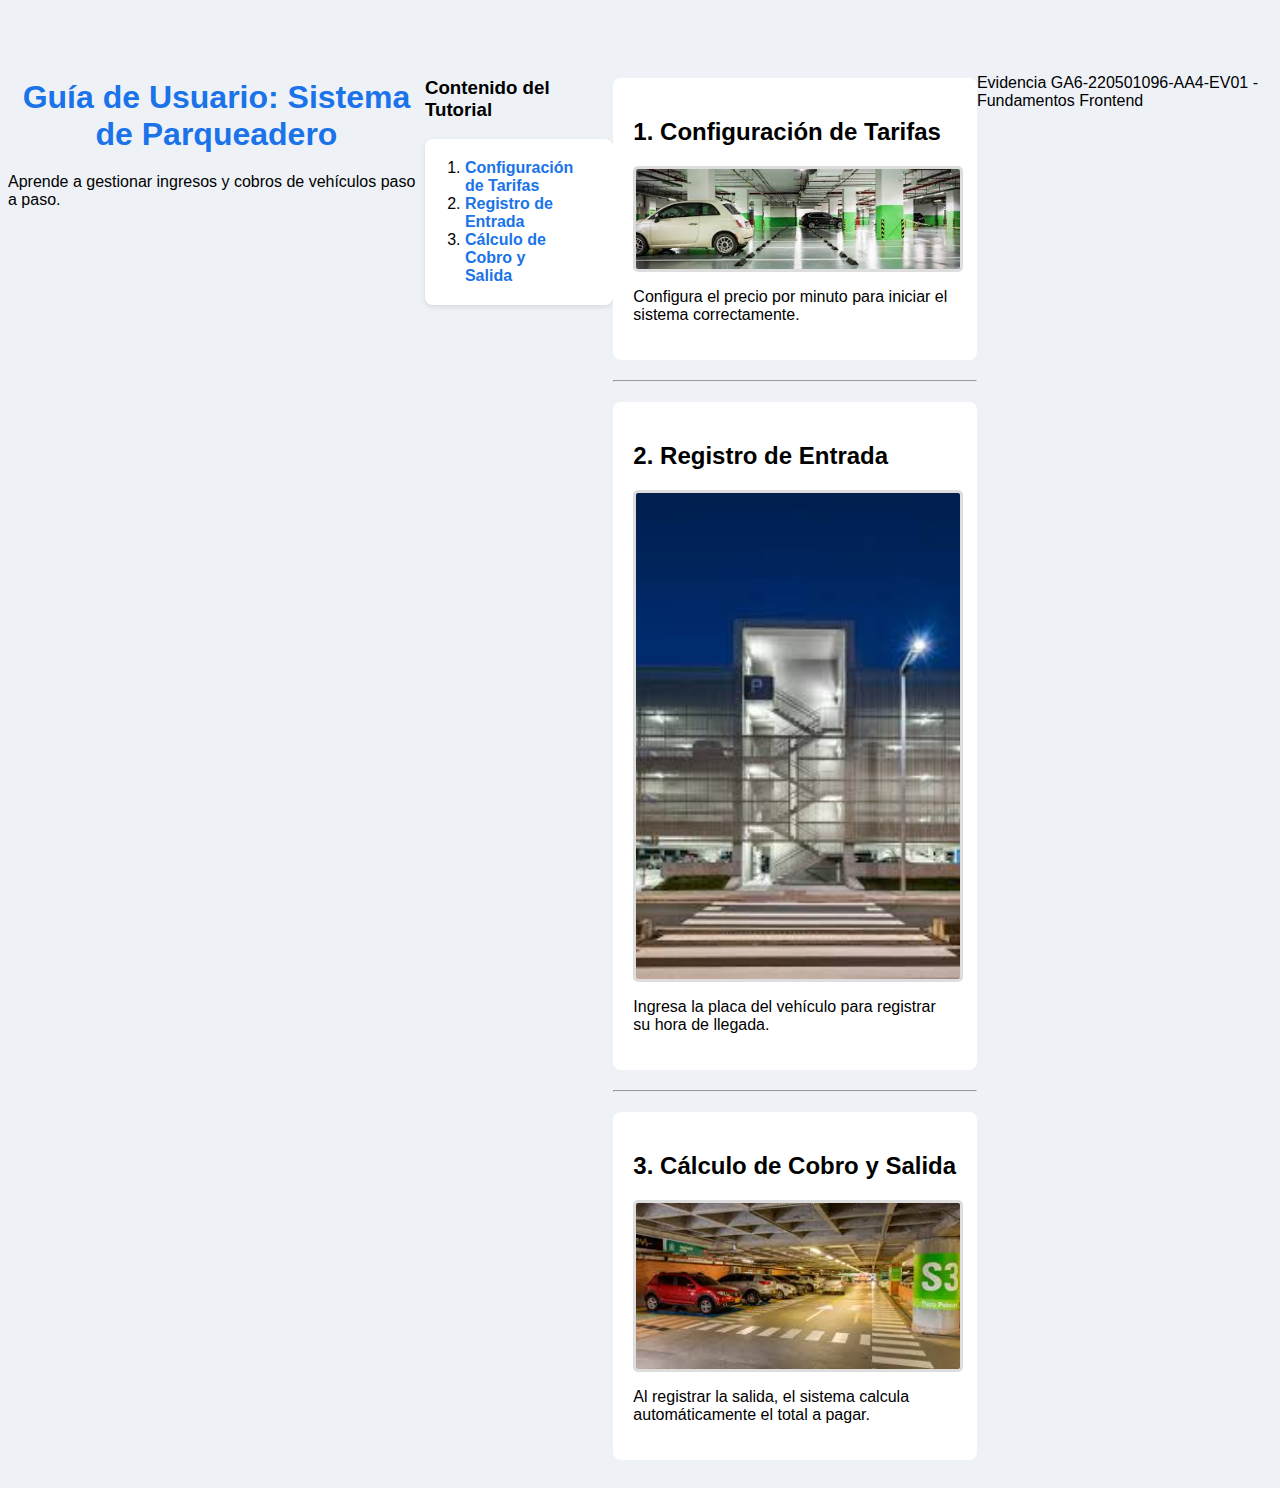
<file: Parqueadero-web/Parqueadero-W/index.html>
<!DOCTYPE html>
<html lang="es">
<head>
    <meta charset="UTF-8">
    <meta name="viewport" content="width=device-width, initial-scale=1.0">
    <title>Tutorial: Uso del Sistema de Parqueadero</title>
    <link rel="stylesheet" href="style.css">
</head>
<body>

    <header>
        <h1>Guía de Usuario: Sistema de Parqueadero</h1>
        <p>Aprende a gestionar ingresos y cobros de vehículos paso a paso.</p>
    </header>

    <nav>
        <h3>Contenido del Tutorial</h3>
        <ol>
            <li><a href="#configuracion">Configuración de Tarifas</a></li>
            <li><a href="#registro">Registro de Entrada</a></li>
            <li><a href="#cobro">Cálculo de Cobro y Salida</a></li>
        </ol>
    </nav>

<main>
    <section id="configuracion">
        <h2>1. Configuración de Tarifas</h2>
        <img src="fotos/dfgdfgdg.jpg" alt="Paso 1: Tarifas" width="500">
        <p>Configura el precio por minuto para iniciar el sistema correctamente.</p>
    </section>

    <hr>

    <section id="registro">
        <h2>2. Registro de Entrada</h2>
        <img src="fotos/dtyyfty.jpg" alt="Paso 2: Registro" width="500">
        <p>Ingresa la placa del vehículo para registrar su hora de llegada.</p>
    </section>

    <hr>

    <section id="cobro">
        <h2>3. Cálculo de Cobro y Salida</h2>
        <img src="fotos/fhgfh.jpg" alt="Paso 3: Cobro" width="500">
        <p>Al registrar la salida, el sistema calcula automáticamente el total a pagar.</p>
    </section>
</main>
    
    <footer>
        <p>Evidencia GA6-220501096-AA4-EV01 - Fundamentos Frontend</p>
    </footer>

    <script src="script.js"></script>
</body>
</html>
</file>
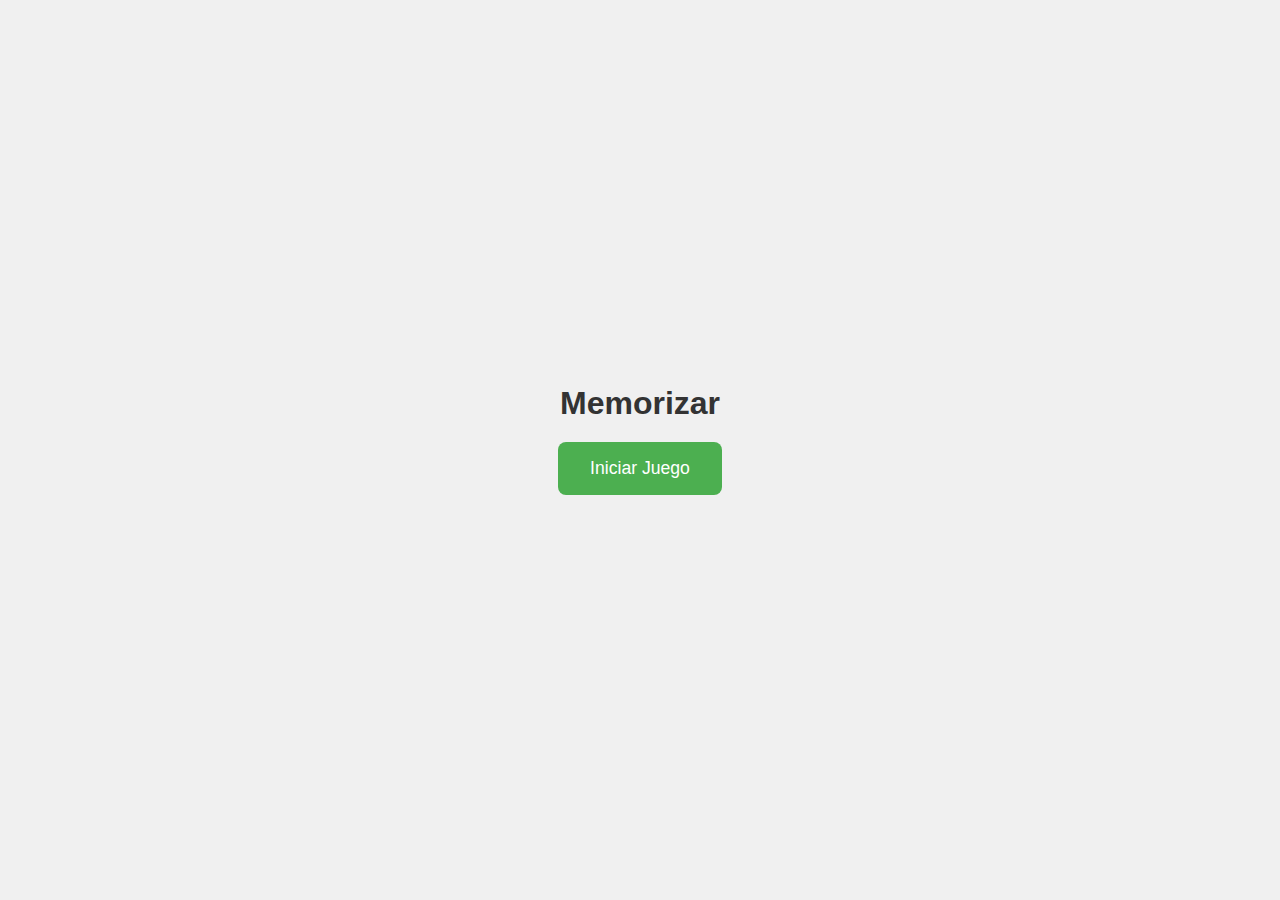
<file: practica/JS/index.html>
<!DOCTYPE html>
<html lang="es">
<head>
    <meta charset="UTF-8">
    <meta name="viewport" content="width=device-width, initial-scale=1.0">
    <title>Memorizar - El Juego de Memoria</title>
    <link rel="stylesheet" href="estilos.css">
</head>
<body>
    <div class="container">
        <h1 class="title">Memorizar</h1>
        
        <div id="gameInfo" class="game-info hidden">
            <span id="moves" class="moves">Movimientos: 0</span>
            <span id="timer" class="timer">Tiempo: 0s</span>
            <span id="score" class="score">Puntuación: 0</span>
        </div>

        <button id="start-stop-btn" class="start-stop-btn">Iniciar Juego</button>

        <div id="game-board" class="game-board"></div>
    </div>

    <script src="app.js"></script>
</body>
</html>
</file>
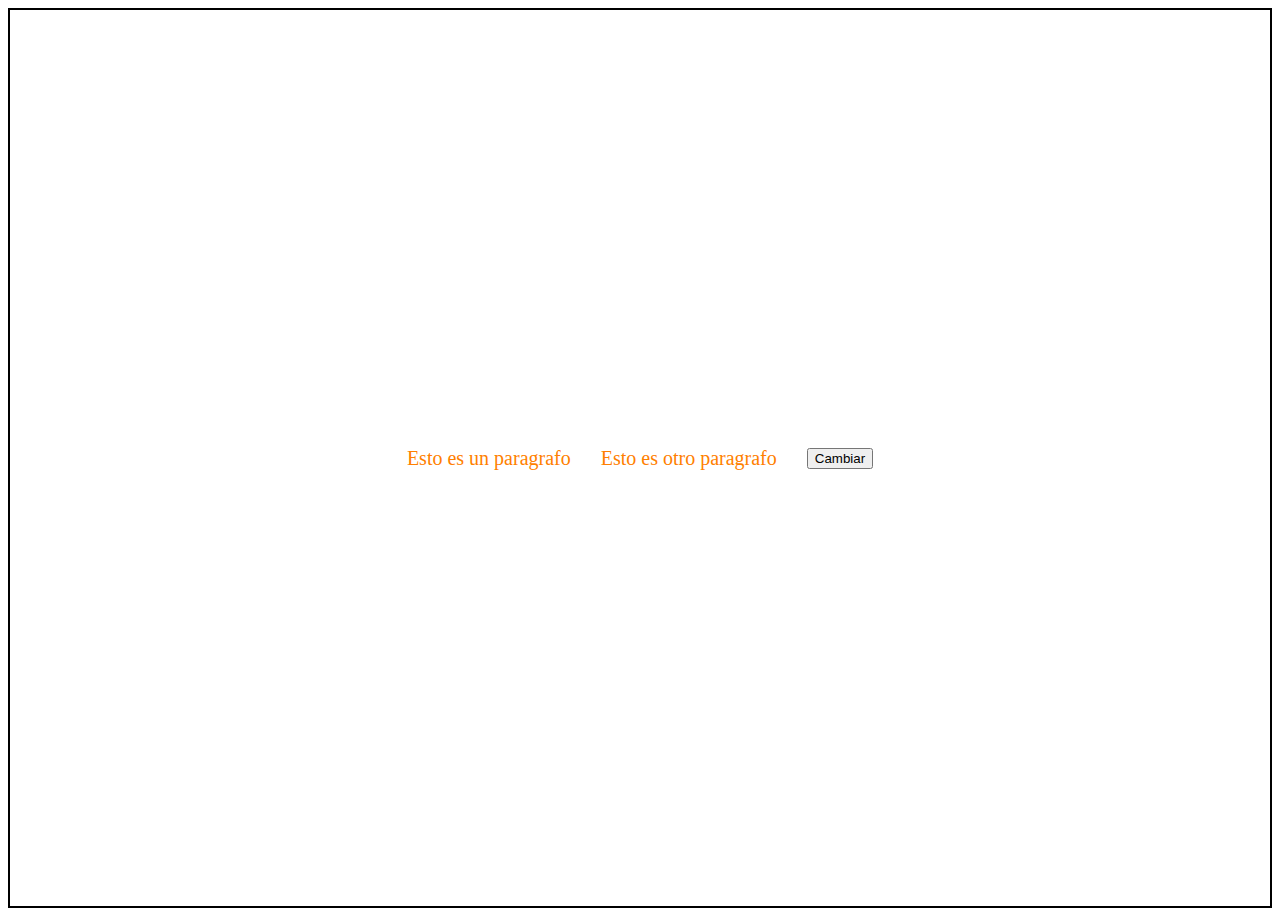
<file: practica/ejercicios/prueba.html>
<!DOCTYPE html>
<html lang="en">
<head>
    <meta charset="UTF-8">
    <meta name="viewport" content="width=device-width, initial-scale=1.0">
    <link rel="stylesheet" href="prueba.css">
    <title>Clase de css</title>
</head>
<body>
   
    
    <div id="container" class= "container">
       <p class="title">Esto es un paragrafo</p>
       <p class="title">Esto es otro paragrafo</p>
       <!-- <div class= "box">Box 1</div>
       <div class= "box">Box 2</div>
       <div class= "box">Box 3</div> -->
       <button id="changeTitle">Cambiar</button>
</div>
    <script src="prueba.js"></script>
</body>
</html>
</file>
<file: Parqueadero-web/Parqueadero-W/style.css>
body {
    font-family: 'Segoe UI', sans-serif;
    background-color: #eef2f7; /* Color gris claro de fondo como en el video */
    display: flex;
    justify-content: center;
    padding-top: 50px;
}
.contenedor {
    background: white;
    padding: 30px;
    border-radius: 15px;
    box-shadow: 0 8px 30px rgba(0,0,0,0.1);
    width: 500px;
    text-align: center;
}

h1 { color: #2c3e50; margin-bottom: 20px; }

.configuracion {
    background: #f8f9fa;
    padding: 15px;
    border-radius: 10px;
    border: 1px solid #dee2e6;
    margin-bottom: 20px;
}

.formulario {
    display: flex;
    gap: 10px;
    margin-bottom: 25px;
}

input {
    flex: 1;
    padding: 12px;
    border: 2px solid #edeff2;
    border-radius: 8px;
    outline: none;
}

button {
    background-color: #3498db; /* Azul profesional */
    color: white;
    border: none;
    padding: 12px 20px;
    border-radius: 8px;
    cursor: pointer;
    font-weight: bold;
}

table {
    width: 100%;
    border-collapse: collapse;
}

th {
    background-color: #f8f9fa;
    color: #7f8c8d;
    padding: 12px;
    border-bottom: 2px solid #eee;
}

td {
    padding: 15px;
    border-bottom: 1px solid #eee;
}

h1 { color: #1a73e8; text-align: center; }

/* Estilo para la lista ordenada (Requisito de la evidencia) */
ol {
    background: white;
    padding: 20px 40px;
    border-radius: 8px;
    box-shadow: 0 2px 5px rgba(0,0,0,0.1);
}

ol li a {
    text-decoration: none;
    color: #1a73e8;
    font-weight: bold;
}

section {
    background: white;
    margin: 20px 0;
    padding: 20px;
    border-radius: 8px;
}

img {
    display: block;
    margin: 10px 0;
    border: 3px solid #ddd;
    border-radius: 5px;
    max-width: 100%; /* Para que no se salga de la pantalla */
}
</file>
<file: practica/JS/estilos.css>
:root {
    --primary-color: #4caf50;
    --primary-hover: #45a049;
    --primary-active: #3e8e41; /* Corregido prmary -> primary */
    --background-color: #f0f0f0;
    --card-background: #4a4a4a; /* Un color más oscuro para el dorso */
    --card-flipped: #fff;
}

* {
    margin: 0;
    padding: 0;
    box-sizing: border-box;
}

body {
    font-family: 'Lucida Sans', sans-serif;
    display: flex;
    justify-content: center;
    align-items: center;
    min-height: 100vh;
    background-color: var(--background-color);
}

.container {
    text-align: center;
    max-width: 600px; /* 37.5rem */
    width: 100%;
    padding: 1.25rem;
}

.title {
    margin-bottom: 1.25rem;
    color: #333;
}

.game-info {
    background-color: #6a1b9a; /* Un púrpura más suave */
    color: white;
    display: flex;
    padding: 10px;
    border-radius: 8px;
    margin-bottom: 1.25rem;
    gap: 0.8rem;
}

.game-info.hidden {
    display: none; /* Corregido nome -> none */
}

.game-info span {
    flex: 1;
    font-weight: bold;
}

.start-stop-btn {
    background-color: var(--primary-color);
    border: none; /* Corregido nome -> none */
    color: white;
    padding: 1rem 2rem;
    font-size: 1.1rem;
    cursor: pointer;
    border-radius: 0.5rem;
    transition: all 0.3s ease;
    margin-bottom: 20px;
}

.start-stop-btn:hover {
    background-color: var(--primary-hover);
    transform: scale(1.05);
}

.game-board {
    display: grid;
    grid-template-columns: repeat(4, 1fr);
    gap: 10px;
    perspective: 1000px; /* Necesario para efectos 3D */
}

.game-board.hidden {
    display: none;
}

.card {
    aspect-ratio: 1 / 1; /* Cartas cuadradas suelen verse mejor para emojis */
    background-color: var(--card-background);
    display: flex;
    justify-content: center;
    align-items: center;
    cursor: pointer;
    font-size: 0; /* Oculta el emoji inicialmente */
    border-radius: 8px;
    transition: transform 0.6s cubic-bezier(0.4, 0, 0.2, 1), background-color 0.3s;
    transform-style: preserve-3d;
}

.card.flipped {
    transform: rotateY(180deg); /* Volteo horizontal */
    background-color: var(--card-flipped);
    font-size: 2.5rem; /* Muestra el emoji */
}

/* Animaciones */
@keyframes fadeIn {
    from { opacity: 0; transform: translateY(20px); }
    to { opacity: 1; transform: translateY(0); }
}

.fade-out {
    opacity: 0;
    transition: opacity 0.5s ease;
}
</file>
<file: practica/ejercicios/prueba.css>
*{
    box-sizing: border-box;
 }
 
 p{
            color: rgb(255, 128, 0);
            font-size: 20px;
            text-decoration: none;
            margin: 0;
        }

        .container{
            display: flex;
            justify-content: center;
            align-items: center;
            height: 100vh;
            gap: 30px;
            border: 2px solid black;
        }

        .box{
            width: 100px;
            height: 100px;
            background-color: brown;
            margin: 10px;
            display: flex;
            justify-content: center;
            align-items: center;
            font-size: 20px;
            font-weight: bold;
            color: white;


        }
</file>
